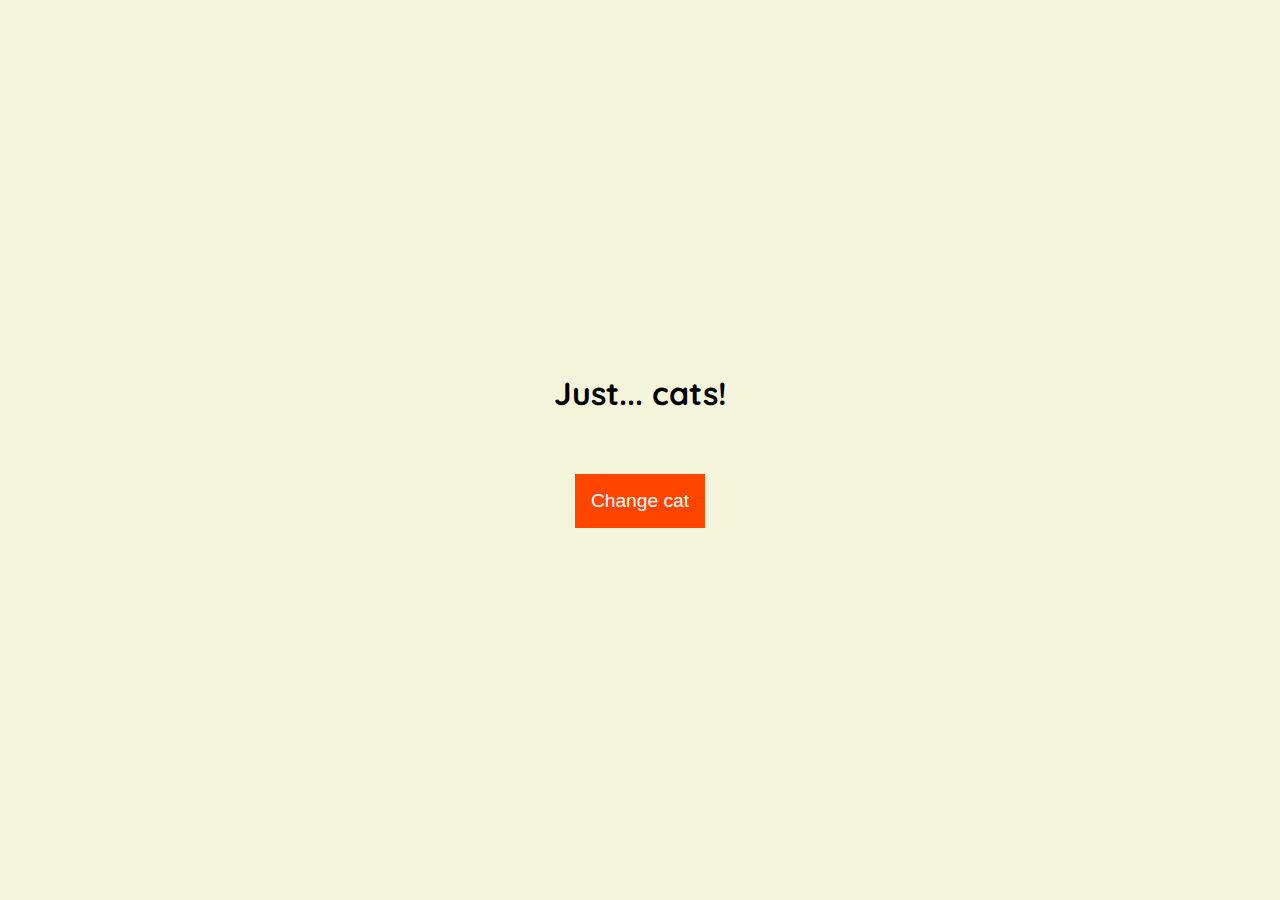
<file: javascript-assincrono/index.html>
<!DOCTYPE html>
<html lang="en">
    <head>
        <meta charset="UTF-8" />
        <meta http-equiv="X-UA-Compatible" content="IE=edge" />
        <meta name="viewport" content="width=device-width, initial-scale=1.0" />
        <link rel="stylesheet" href="assets/css/styles.css" />
        <title>Just... cats!</title>
    </head>
    <body>
        <main>
            <h1>Just... cats!</h1>

            <img id="cat" /><br />

            <button id="change-cat">Change cat</button>
        </main>
        <script src="assets/js/scripts.js"></script>
    </body>
</html>
</file>
<file: javascript-assincrono/assets/css/styles.css>
@import url('https://fonts.googleapis.com/css2?family=Quicksand:wght@400;500;600&display=swap');

body {
    display: flex;
    align-items: center;
    justify-content: center;
    font-family: 'Quicksand', sans-serif;
    height: 100vh;
    margin: 0;
    background-color: beige;
}

img {
    max-width: 600px;
    border-radius: 30px;
}

main {
    text-align: center;
}

button {
    border: 0;
    font-size: 1.2rem;
    font-weight: 500;
    padding: 16px;
    background: orangered;
    color: white;
    margin: 20px 0;
    cursor: pointer;
    transition: all 0.5s ease-in-out;
}

button:hover {
    background: orange;
}
</file>
